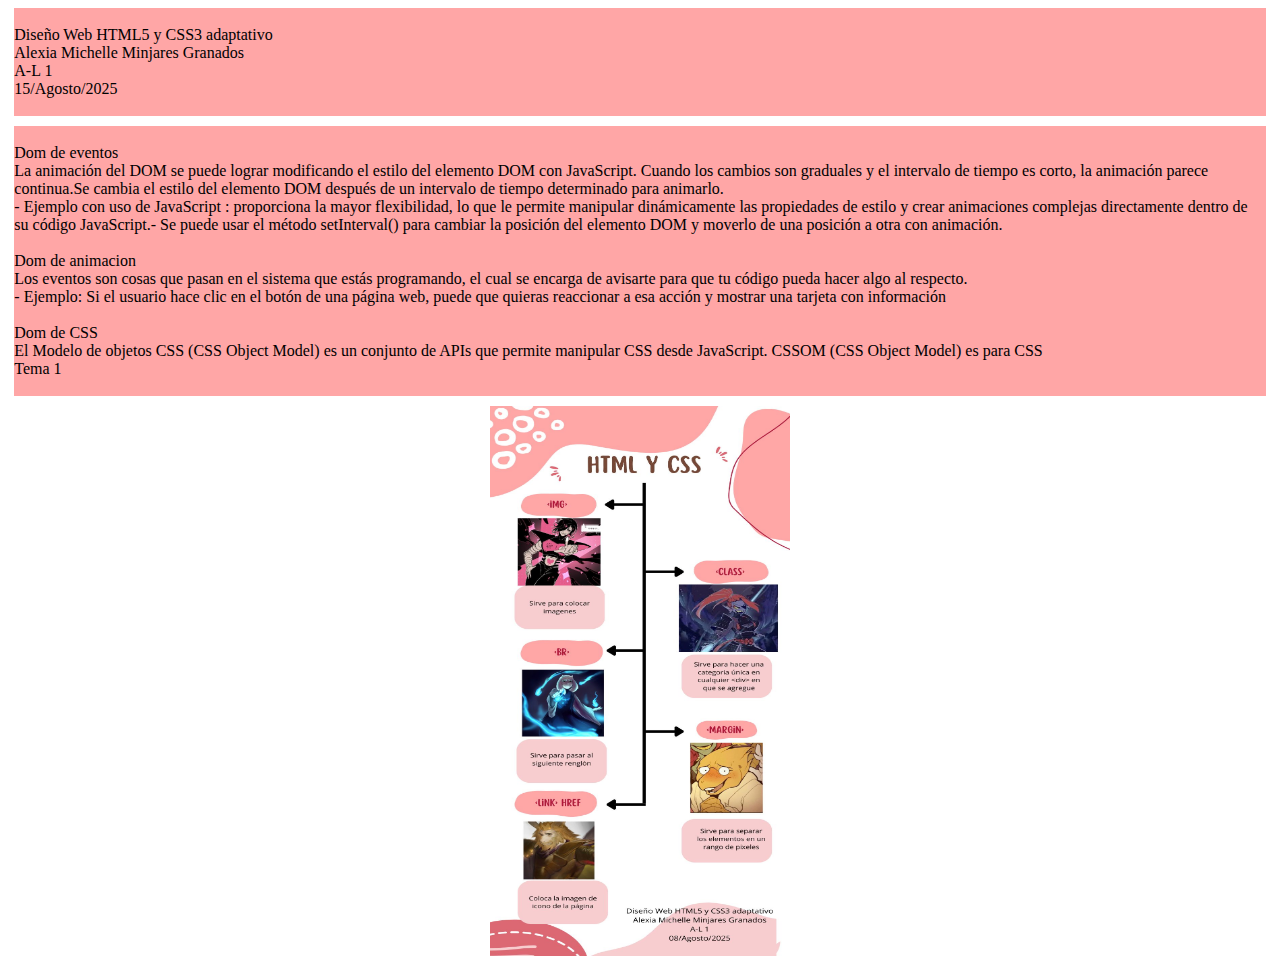
<file: intex.html>
<!DOCTYPE html>
<html lang="es">
<head>
    <meta charset="UTF-8">
    <meta name="viewport" content="width=device-width, initial-scale=1.0">
    <title>Bitacora Alexia</title>
    <style>
        .contenedor{
            width: 99%;
            height: 80%;
            background-color: #ffa6a6;
            display: block;
            margin-bottom: 10px;
            margin-left: auto;
            margin-right: auto;
        }
    </style>
</head>
<body>
    <div class="contenedor">
        <br>Diseño Web HTML5 y CSS3 adaptativo<br>
        Alexia Michelle Minjares Granados<br>
        A-L 1<br>
        15/Agosto/2025<br><br>
    </div>
    
    <div class="contenedor">
        <br>Dom de eventos<br>
        La animación del DOM se puede lograr modificando el estilo del elemento DOM con JavaScript. Cuando los cambios son graduales y el intervalo de tiempo es corto, la animación parece continua.​
Se cambia el estilo del elemento DOM después de un intervalo de tiempo determinado para animarlo.<br>
         - Ejemplo con uso de JavaScript : proporciona la mayor flexibilidad, lo que le permite manipular dinámicamente las propiedades de estilo y crear animaciones complejas directamente dentro de su código JavaScript.​
- Se puede usar el método setInterval() para cambiar la posición del elemento DOM y moverlo de una posición a otra con animación.<br><br>

        Dom de animacion<br>
        Los eventos son cosas que pasan en el sistema que estás programando, el cual se encarga de avisarte para que tu código pueda hacer algo al respecto.<br>
         - Ejemplo: Si el usuario hace clic en el botón de una página web, puede que quieras reaccionar a esa acción y mostrar una tarjeta con información<br><br>

        Dom de CSS<br>
        El Modelo de objetos CSS (CSS Object Model) es un conjunto de APIs que permite manipular CSS desde JavaScript.
CSSOM (CSS Object Model) es para CSS<br>
        Tema 1<br><br>
    </div>
    <center><img src="img/Temas previos.jpg" width="300" height="550"></center>
</body>
</html>
</file>
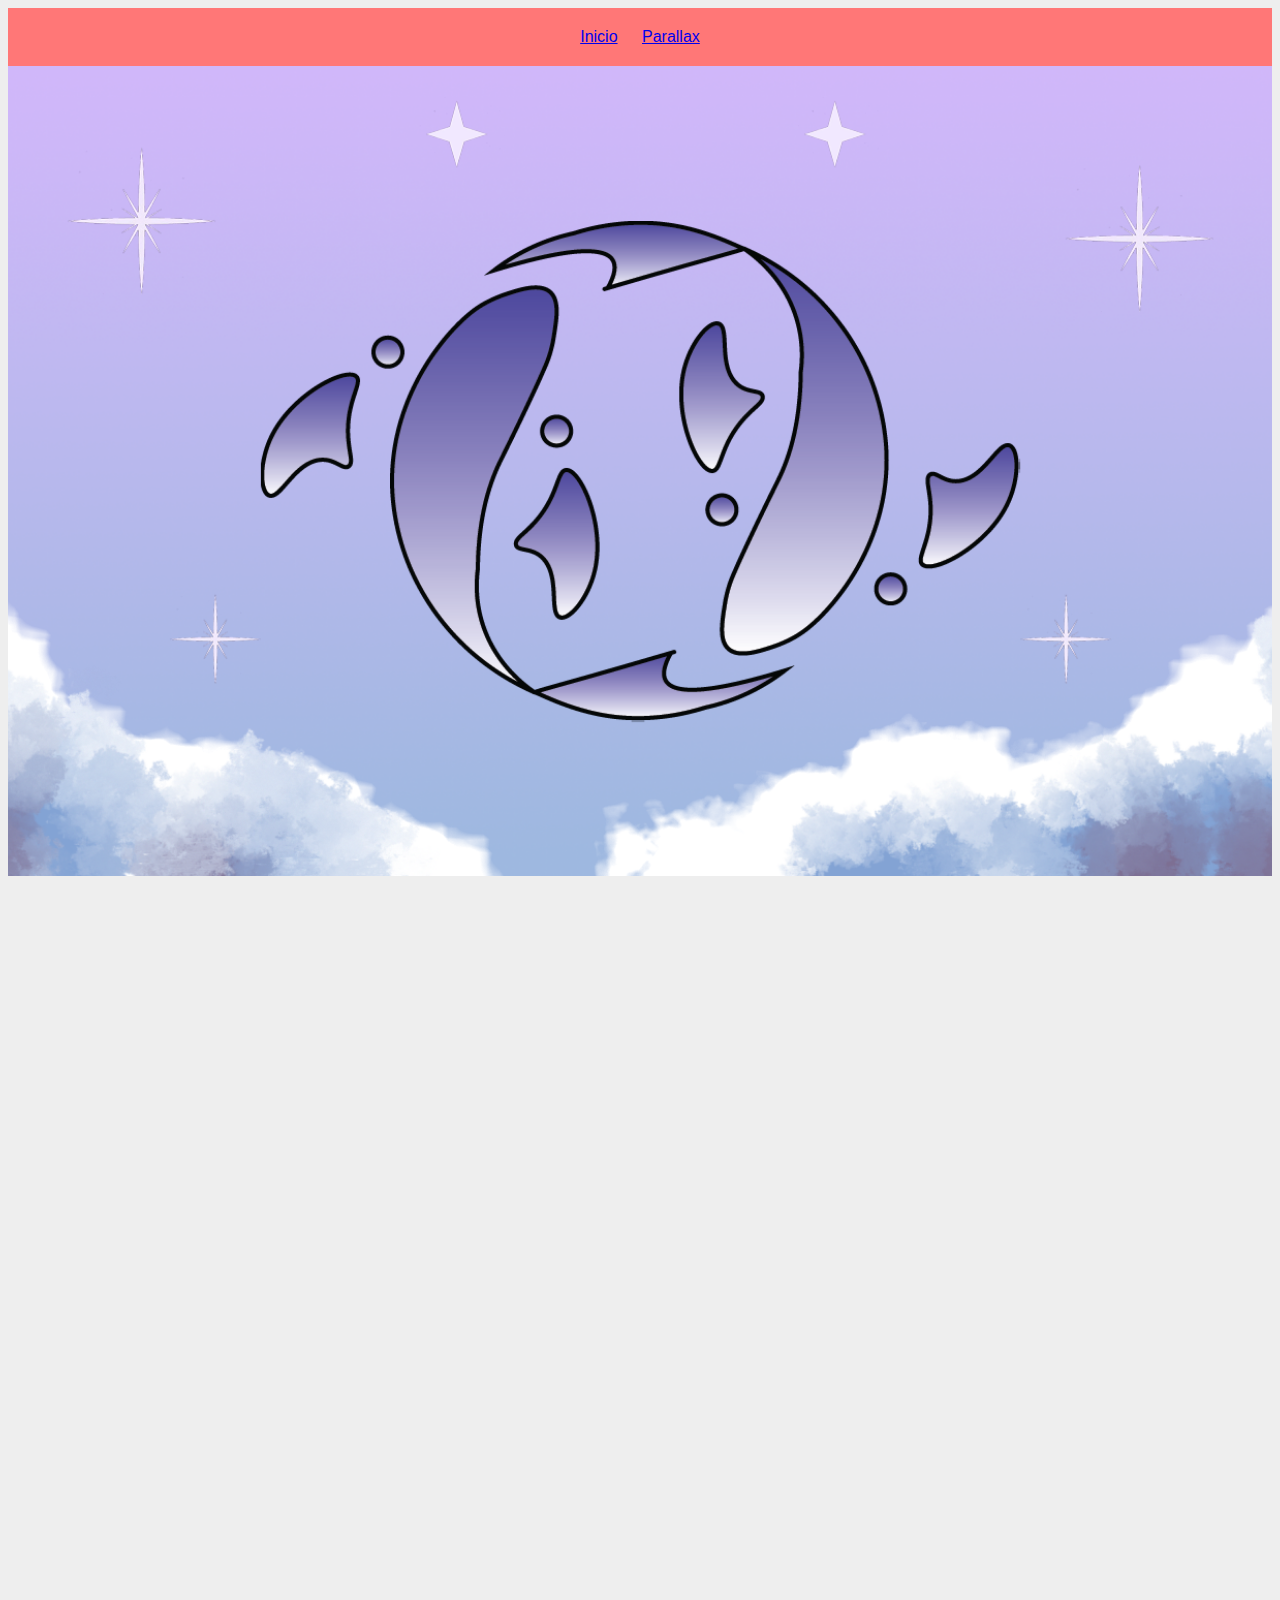
<file: Parallax.html>
<!DOCTYPE html>
<html lang="es">
<head>
  <meta charset="UTF-8">
  <meta name="viewport" content="width=device-width, initial-scale=1.0">
  <title>Parallax Interno</title>
  <style>
    * {
      margin: 10;
      padding: 10;
      box-sizing: border-box;
    }

    body {
      font-family: Arial, sans-serif;
      background: #eee;
      height: 200vh;
    }

    @property --maria {
            syntax: "<color>";
            inherits: true;
            initial-value: #ffa6a6;
        }
 
        @property --tamaño{
            syntax: "<length>";
            inherits: false;
            initial-value: 20px;
        }
        nav {
            background-color: #ff7777;
            color: aliceblue;
            padding: 20px;
            position: sticky;
            overflow: hidden;
            top: 0;
        }
        nav ul {
            list-style: none;
            padding: 0;
            margin: 0;
            text-align: center;
       
        }
 
        nav ul li{
            display: inline;
            margin: 10px;
        }

    .parallax-container {
      position: relative;
      height: 90vh;
      overflow: hidden;
    }

    .layer {
      position: absolute;
      top: 0;
      left: 0;
      width: 100%;
      height: 100%;
      background-position: center;
      background-size: cover;
      will-change: transform;
    }

    .layer1 {
      background-image: url("img/Cielo.png");
      z-index: 1;
    }
    
     .layer2 {
      background-image: url("img/Estrellas.png");
      z-index: 2;
      
    }

    .layer3 {
      background-image: url("img/Logo.png");
      z-index: 3;
    }

    .layer4 {
      background-image: url("img/Nubes.png");
      z-index: 4;
    }
    @media (max-width: 768px) {
      body {
        height: auto;
      }
      .parallax-container {
        height: 30vh; /* reduce la altura en tablet */
      }
      .layer1 {
        background-size: contain; /* ajusta nubes */
        background-repeat: no-repeat;
      }
      .layer2 {
        background-size: contain; /* ajusta nubes */
        background-repeat: no-repeat;
      }
      .layer3 {
        background-size: 60%; /* logo más pequeño */
        background-repeat: no-repeat;
      }
      .layer4 {
        background-size: contain; /* ajusta nubes */
        background-repeat: no-repeat;
      }
    }

  </style>
</head>
<body>
  <nav>
        <ul>
            <li><a href="index.html">Inicio</a></li>
            <li><a href="Parallax.html">Parallax</a></li>
        </ul>
    </nav>
  
  <div class="parallax-container">
    <div class="layer layer1" data-speed="0.2"></div>
    <div class="layer layer2" data-speed="2.0"></div>
    <div class="layer layer3" data-speed="1.0"></div>
    <div class="layer layer4" data-speed="0.5"></div>
  </div>

  <script>
    const layers = document.querySelectorAll(".layer, .layer2 img");

    window.addEventListener("scroll", () => {
      let scrollY = window.scrollY;
      layers.forEach(layer => {
        const speed = layer.getAttribute("data-speed");
        if (speed) {
          layer.style.transform = `translateY(${scrollY * speed}px)`;
        }
      });
    });
  </script>

</body>
</html>
</file>
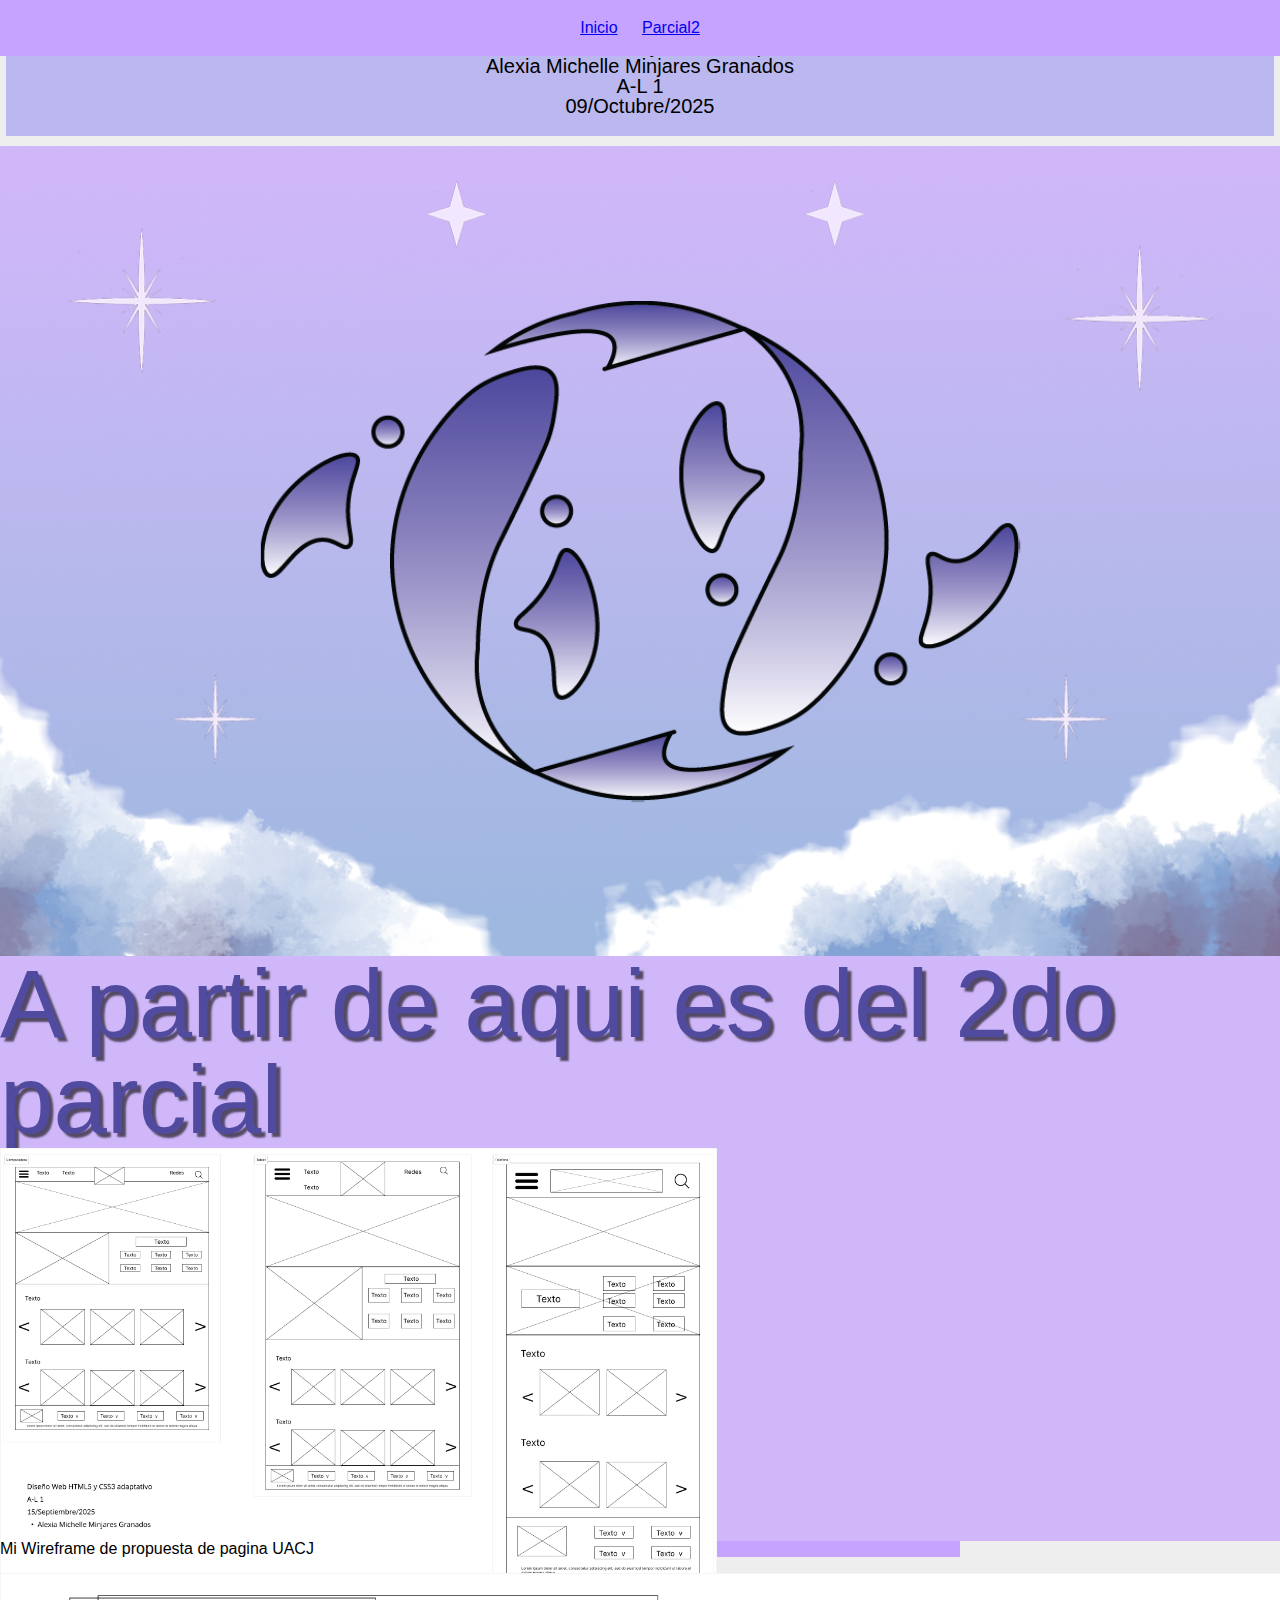
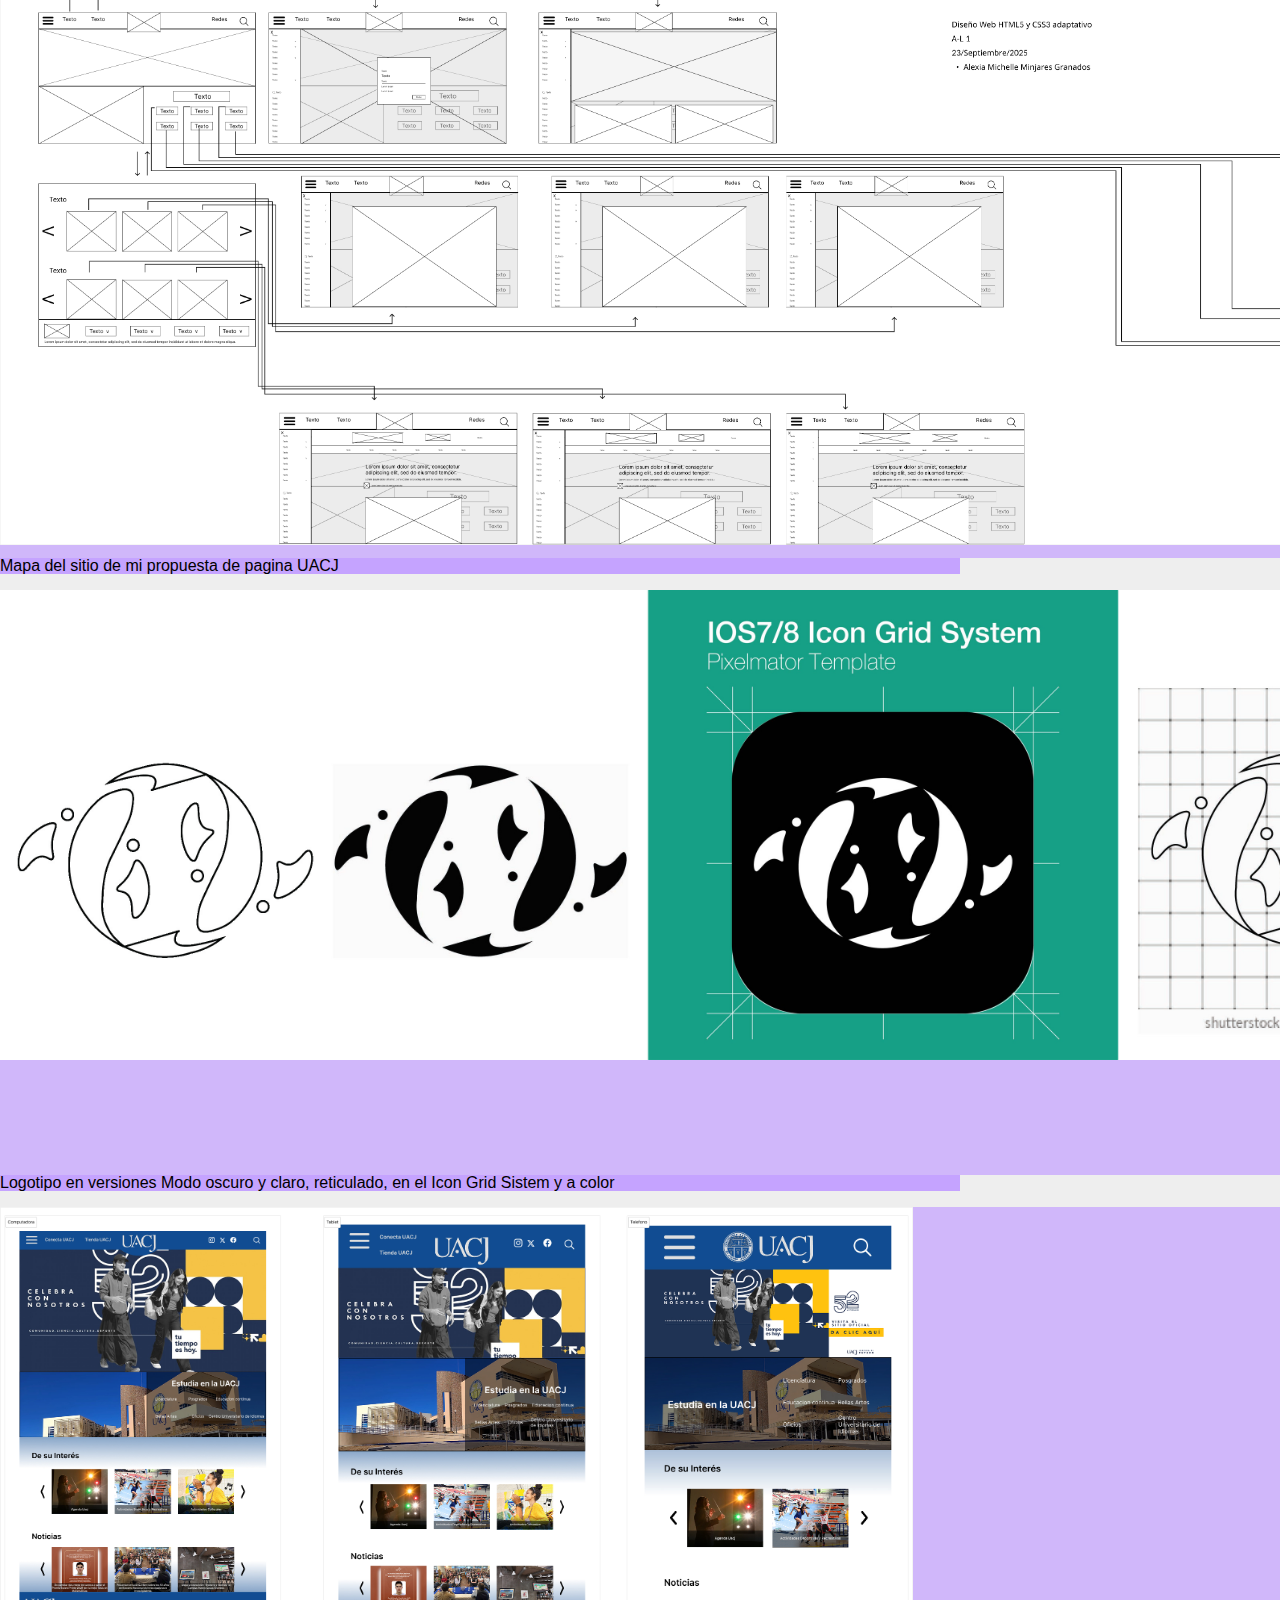
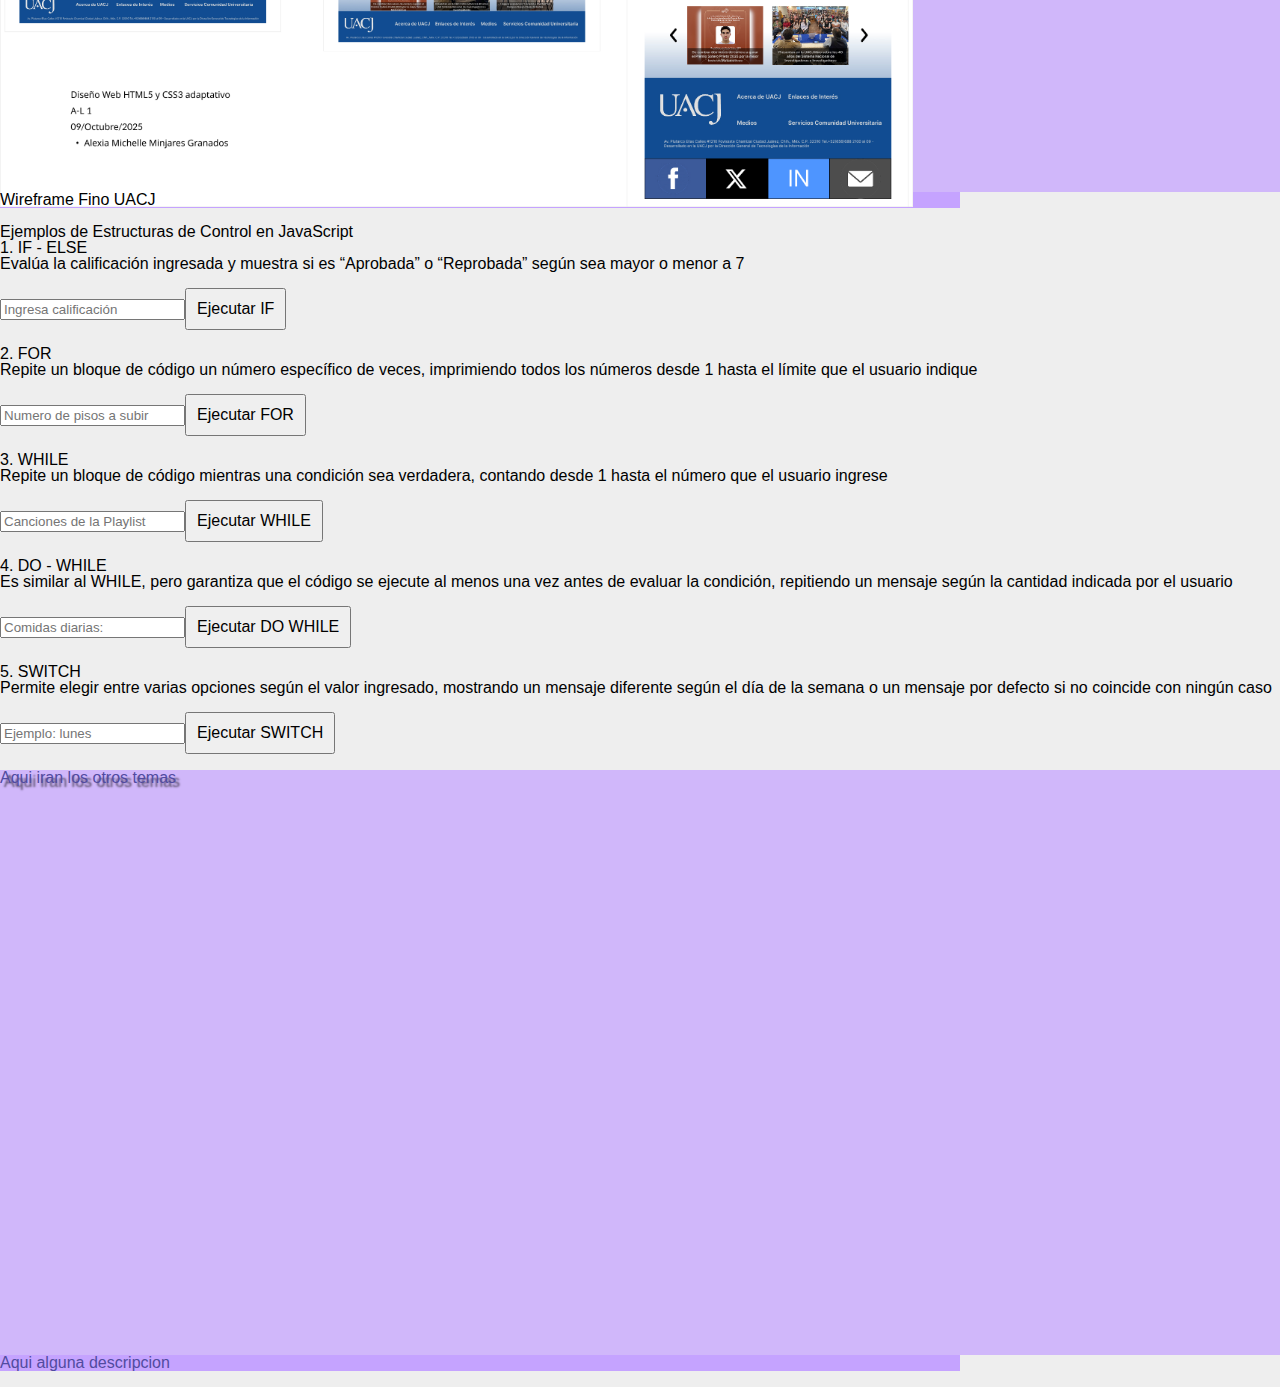
<file: Parcial2.html>
<!DOCTYPE html>
<html lang="es">
<head>
  <meta charset="UTF-8">
  <meta name="viewport" content="width=device-width, initial-scale=1.0">
  <title>Parallax Interno</title>
  <link rel="stylesheet" href="reset.css">
    <link rel="stylesheet" href="style.css">
</head>
<body>
  <nav>
        <ul>
            <li><a href="index.html">Inicio</a></li>
            <li><a href="Parcial2.html">Parcial2</a></li>
        </ul>
    </nav>
    <center><div class="otro">
        <h6><br>Diseño Web HTML5 y CSS3 adaptativo<br>
        Alexia Michelle Minjares Granados<br>
        A-L 1<br>
        09/Octubre/2025<br><br></h6>
    </div></center>
  
  <div class="parallax-container">
    <div class="layer layer1" data-speed="0.2"></div>
    <div class="layer layer2" data-speed="2.0"></div>
    <div class="layer layer3" data-speed="1.0"></div>
    <div class="layer layer4" data-speed="0.5"></div>
  </div>

  <script>
    const layers = document.querySelectorAll(".layer, .layer2 img");

    window.addEventListener("scroll", () => {
      let scrollY = window.scrollY;
      layers.forEach(layer => {
        const speed = layer.getAttribute("data-speed");
        if (speed) {
          layer.style.transform = `translateY(${scrollY * speed}px)`;
        }
      });
    });
  </script>
<div class="vh">
        <h2 class="tx1 diferente sombra">A partir de aqui es del 2do parcial
        <br><img src="img/Wireframes Uacj.jpg" alt="Conferencia IA" height="500" >
        </h2>
    </div>
    <div class="vw">Mi Wireframe de propuesta de pagina UACJ</div><br>
</body>
<div class="vh">
        <img src="img/Mapa de la pagina.jpg"  width="1880px">
    </div>
    <div class="vw">Mapa del sitio de mi propuesta de pagina UACJ</div><br>

  <div class="vh">
        <img src="img/Logo icon grid sistem.jpg" alt="Wireframe Fino UACJ" height="470">
    </div>
    <div class="vw">
      Logotipo en versiones Modo oscuro y claro, reticulado, en el Icon Grid Sistem y a color
    </div><br>

    <div class="vh">
        <img src="img/Wireframes Fino Uacj.jpg" alt="Wireframe Fino UACJ" height="600">
    </div>
    <div class="vw">
      Wireframe Fino UACJ
    </div><br>



  <script>
    //Este es un comentario
    console.log("El Script se está ejecutando");
    document.write("<h2>Ejemplos de Estructuras de Control en JavaScript</h2>");

    // IF - ELSE
    document.write("<h3>1. IF - ELSE</h3>");
    document.write("Evalúa la calificación ingresada y muestra si es “Aprobada” o “Reprobada” según sea mayor o menor a 7<br><br>" );
    document.write('<input type="number" step="0.1" id="calificacion" placeholder="Ingresa calificación">');
    document.write('<button onclick="evaluarIf()">Ejecutar IF</button><br><br>');

    // FOR
    document.write("<h3>2. FOR</h3>");
    document.write("Repite un bloque de código un número específico de veces, imprimiendo todos los números desde 1 hasta el límite que el usuario indique<br><br>");
    document.write('<input type="number" id="limiteFor" placeholder="Numero de pisos a subir">');
    document.write('<button onclick="ejecutarFor()">Ejecutar FOR</button><br><br>');

    // WHILE
    document.write("<h3>3. WHILE</h3>");
    document.write("Repite un bloque de código mientras una condición sea verdadera, contando desde 1 hasta el número que el usuario ingrese<br><br>");
    document.write('<input type="number" id="limiteWhile" placeholder="Canciones de la Playlist">');
    document.write('<button onclick="ejecutarWhile()">Ejecutar WHILE</button><br><br>');

    // DO - WHILE
    document.write("<h3>4. DO - WHILE</h3>");
    document.write("Es similar al WHILE, pero garantiza que el código se ejecute al menos una vez antes de evaluar la condición, repitiendo un mensaje según la cantidad indicada por el usuario<br><br>");
    document.write('<input type="number" id="limiteDoWhile" placeholder="Comidas diarias:">');
    document.write('<button onclick="ejecutarDoWhile()">Ejecutar DO WHILE</button><br><br>');

    // SWITCH
    document.write("<h3>5. SWITCH</h3>");
    document.write("Permite elegir entre varias opciones según el valor ingresado, mostrando un mensaje diferente según el día de la semana o un mensaje por defecto si no coincide con ningún caso<br><br>");
    document.write('<input type="text" id="dia" placeholder="Ejemplo: lunes">');
    document.write('<button onclick="evaluarSwitch()">Ejecutar SWITCH</button><br><br>');

    //Estructuras de control
    function agregarResultado(texto) {
        document.getElementById("resultados").innerHTML += texto + "<br>";
    }

    function evaluarIf() {
        var calificacion = parseFloat(document.getElementById("calificacion").value);

        if (isNaN(calificacion)) {
            agregarResultado("Por favor, ingresa una calificación válida.");
            return;
        }

        if (calificacion >= 7) {
            console.log("Aprobada");
            agregarResultado("<b>IF-ELSE:</b> Aprobada");
        } else {
            console.log("Reprobada");
            agregarResultado("<b>IF-ELSE:</b> Reprobada");
        }
    }

    function ejecutarFor() {
        var limite = parseInt(document.getElementById("limiteFor").value);

        if (isNaN(limite) || limite < 0 ) {
            agregarResultado("Para bajar use el otro elevador");
            return;
        }

        agregarResultado("<b>FOR:</b>");
        for (var i = 1; i <= limite; i++) {
            console.log("Piso: " + i);
            agregarResultado("Piso " + i);
        }
    }

    function ejecutarWhile() {
        var limite = parseInt(document.getElementById("limiteWhile").value);
        var contador = 1;

        if (isNaN(limite) || limite < 1) {
            agregarResultado("Playlist vacia");
            return;
        }

        agregarResultado("<b>WHILE:</b>");
        while (contador <= limite) {
            console.log("Cancion " + contador);
            agregarResultado("Cancion " + contador);
            contador++;
        }
    }

    function ejecutarDoWhile() {
        var limite = parseInt(document.getElementById("limiteDoWhile").value);
        var n = 1;

        if (isNaN(limite) || limite < 1) {
            agregarResultado("Come!");
            return;
        }

        agregarResultado("<b>DO WHILE:</b>");
        do {
            console.log("Veces que haz comido: " + n) ;
            agregarResultado("Veces que haz comido: " + n);
            n++;
        } while (n <= limite);
    }

    function evaluarSwitch() {
        var dia = document.getElementById("dia").value.toLowerCase();

        agregarResultado("<b>SWITCH:</b>");
        switch (dia) {
            case "lunes":
            case "Lunes":
                console.log("Trabajas de 11:00 a 19:00");
                agregarResultado("Trabajas de 11:00 a 19:00");
                break;
            case "miércoles":
            case "miercoles":
            case "Miércoles":
            case "Miercoles":
                console.log("Trabajas de 11:00 a 19:00");
                agregarResultado("Trabajas de 11:00 a 19:00");
                break;
            case "viernes":
            case "Viernes":
                console.log("Trabajas de 11:00 a 19:00");
                agregarResultado("Trabajas de 11:00 a 19:00");
                break;
            default:
                console.log("No trabajas");
                agregarResultado("No trabajas");
                break;
        }
    }
    //Mostrar resultados
    document.write('<div id="resultados"></div>');
</script>




    <div class="vh">
        <h2 class="tx1 sombra">Aqui iran los otros temas</h2>
    </div>
    <div class="vw">
      <h2 class="tx1">Aqui alguna descripcion</h2>
    </div><br>
</html>
</file>
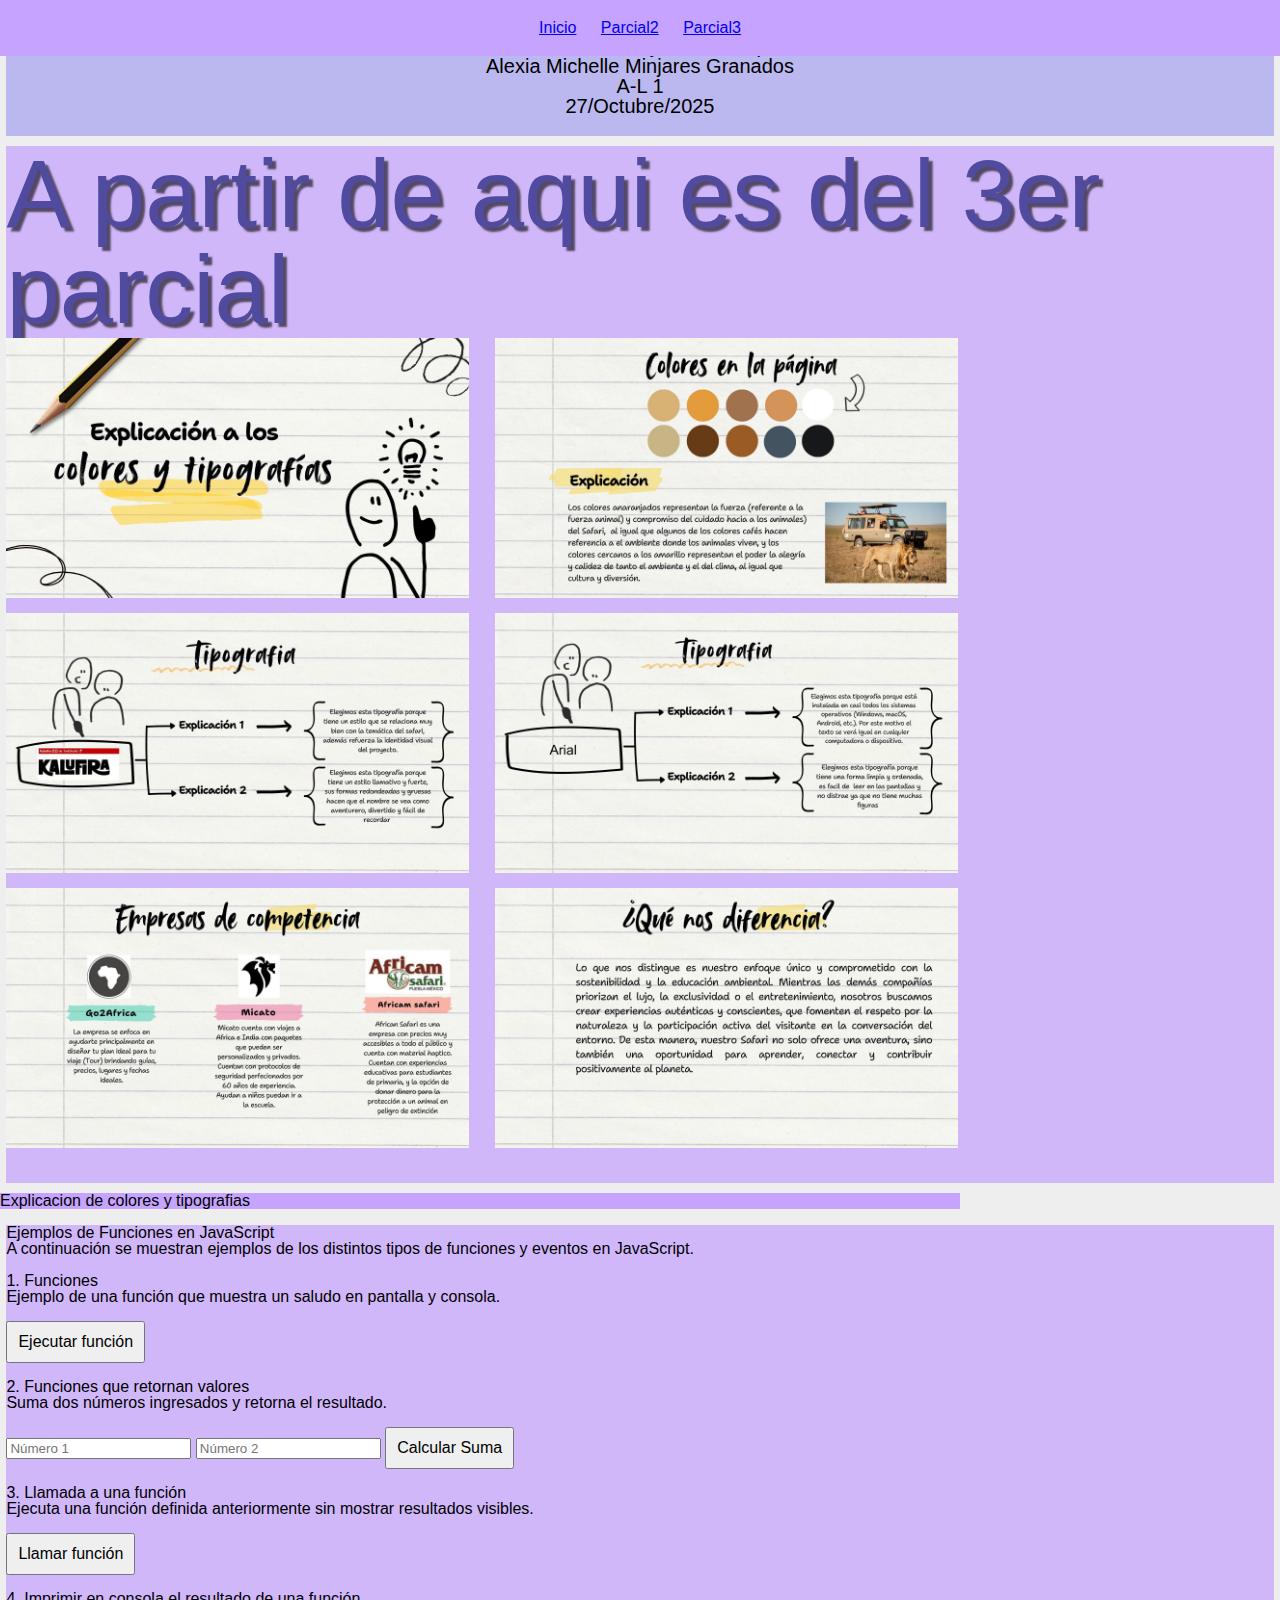
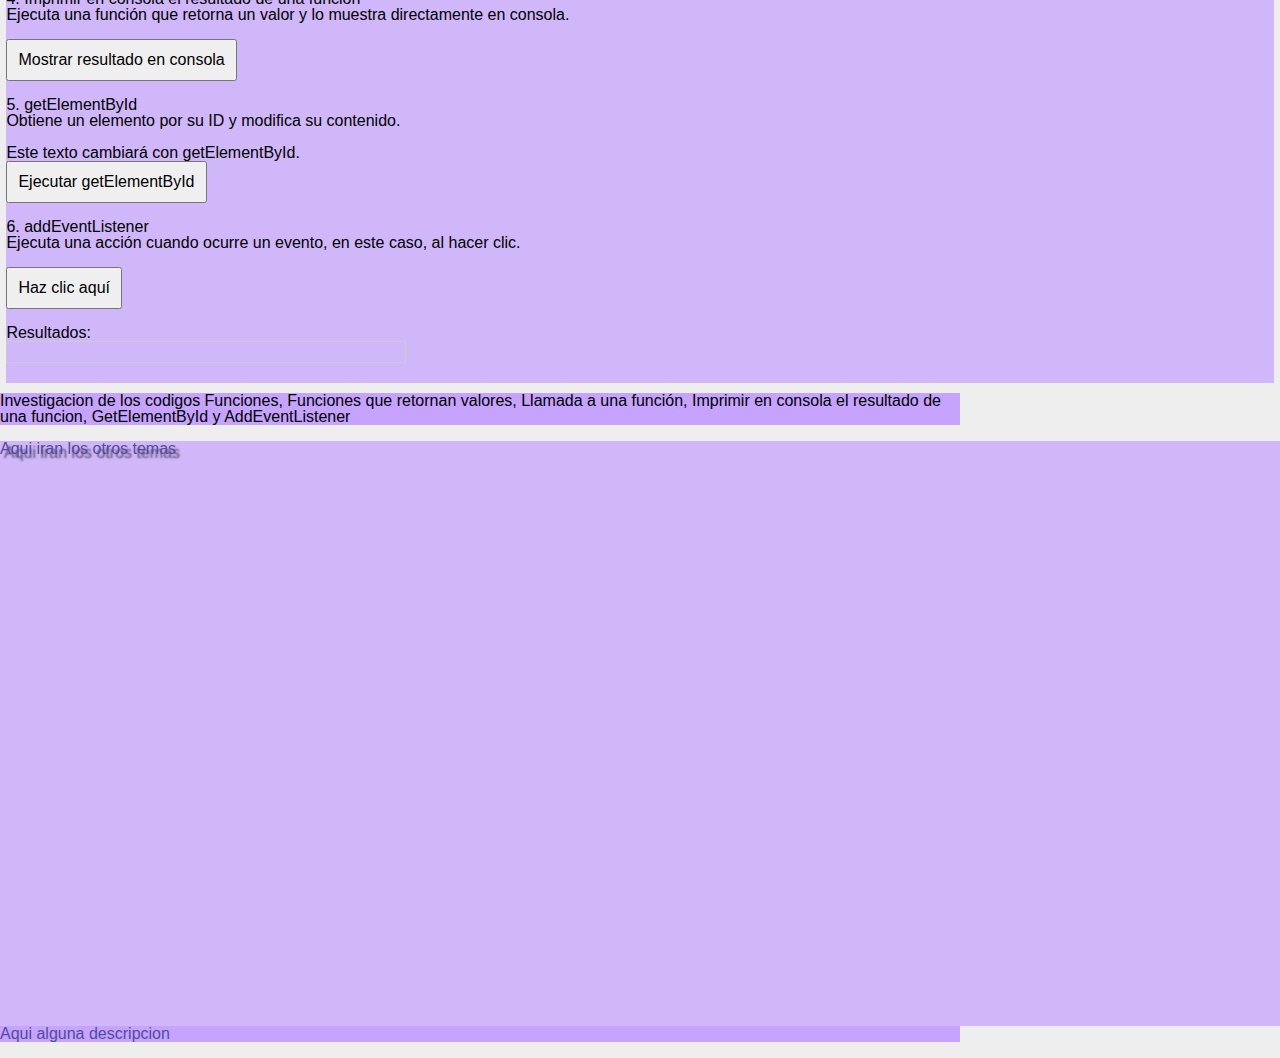
<file: Parcial3.html>
<!DOCTYPE html>
<html lang="es">
<head>
  <meta charset="UTF-8">
  <meta name="viewport" content="width=device-width, initial-scale=1.0">
  <title>Parallax Interno</title>
  <link rel="stylesheet" href="reset.css">
    <link rel="stylesheet" href="style.css">
    <link rel="stylesheet" href="https://necolas.github.io/normalize.css/8.0.1/normalize.css">
</head>
<body>
  <nav>
        <ul>
            <li><a href="index.html">Inicio</a></li>
            <li><a href="Parcial2.html">Parcial2</a></li>
            <li><a href="Parcial3.html">Parcial3</a></li>
        </ul>
    </nav>
    <center><div class="otro">
        <h6><br>Diseño Web HTML5 y CSS3 adaptativo<br>
        Alexia Michelle Minjares Granados<br>
        A-L 1<br>
        27/Octubre/2025<br><br></h6>
    </div></center>
  
<div class="contenedor">
        <h2 class="tx1 diferente sombra">A partir de aqui es del 3er parcial
        <br><img src="img/P1.jpg" alt="Conferencia IA" height="260" >
        <img src="img/P2.jpg" alt="Conferencia IA" height="260" >
        <img src="img/P3.jpg" alt="Conferencia IA" height="260" >
        <img src="img/P4.jpg" alt="Conferencia IA" height="260" >
        <img src="img/P5.jpg" alt="Conferencia IA" height="260" >
        <img src="img/P6.jpg" alt="Conferencia IA" height="260" >
        </h2>
    </div>
    <div class="vw">Explicacion de colores y tipografias</div><br>
</body>

    
    <div class="contenedor">
      
  <script>
    console.log("El Script se está ejecutando");
    document.write("<h2>Ejemplos de Funciones en JavaScript</h2>");
    document.write("A continuación se muestran ejemplos de los distintos tipos de funciones y eventos en JavaScript.<br><br>");

    // 1️⃣ FUNCIONES
    document.write("<h3>1. Funciones</h3>");
    document.write("Ejemplo de una función que muestra un saludo en pantalla y consola.<br><br>");
    document.write('<button onclick="ejecutarFuncion()">Ejecutar función</button><br><br>');

    // 2️⃣ FUNCIONES QUE RETORNAN VALORES
    document.write("<h3>2. Funciones que retornan valores</h3>");
    document.write("Suma dos números ingresados y retorna el resultado.<br><br>");
    document.write('<input type="number" id="num1" placeholder="Número 1"> ');
    document.write('<input type="number" id="num2" placeholder="Número 2"> ');
    document.write('<button onclick="ejecutarSuma()">Calcular Suma</button><br><br>');

    // 3️⃣ LLAMADA A UNA FUNCIÓN
    document.write("<h3>3. Llamada a una función</h3>");
    document.write("Ejecuta una función definida anteriormente sin mostrar resultados visibles.<br><br>");
    document.write('<button onclick="llamarFuncion()">Llamar función</button><br><br>');

    // 4️⃣ IMPRIMIR EN CONSOLA EL RESULTADO DE UNA FUNCIÓN
    document.write("<h3>4. Imprimir en consola el resultado de una función</h3>");
    document.write("Ejecuta una función que retorna un valor y lo muestra directamente en consola.<br><br>");
    document.write('<button onclick="imprimirEnConsola()">Mostrar resultado en consola</button><br><br>');

    // 5️⃣ GETELEMENTBYID
    document.write("<h3>5. getElementById</h3>");
    document.write("Obtiene un elemento por su ID y modifica su contenido.<br><br>");
    document.write('<p id="mensaje">Este texto cambiará con getElementById.</p>');
    document.write('<button onclick="cambiarTexto()">Ejecutar getElementById</button><br><br>');

    // 6️⃣ ADDEVENTLISTENER
    document.write("<h3>6. addEventListener</h3>");
    document.write("Ejecuta una acción cuando ocurre un evento, en este caso, al hacer clic.<br><br>");
    document.write('<button id="botonEvento">Haz clic aquí</button><br><br>');

    // Contenedor de resultados
    document.write("<h3>Resultados:</h3>");
    document.write('<div id="resultados" style="border:1px solid #ccc; padding:10px; width:400px;"></div>');

    // ---------------- FUNCIONES ----------------
    function agregarResultado(texto) {
      document.getElementById("resultados").innerHTML += texto + "<br>";
    }

    // 1️⃣ Funciones
    function saludo() {
      console.log("¡Hola mundo!");
      agregarResultado("1. Funciones: ¡Hola mundo!");
    }
    function ejecutarFuncion() {
      saludo();
    }

    // 2️⃣ Funciones que retornan valores
    function sumar(a, b) {
      return a + b;
    }
    function ejecutarSuma() {
      let n1 = parseFloat(document.getElementById("num1").value);
      let n2 = parseFloat(document.getElementById("num2").value);

      if (isNaN(n1) || isNaN(n2)) {
        agregarResultado("Por favor, ingresa dos números válidos.");
        return;
      }

      let resultado = sumar(n1, n2);
      agregarResultado("2. Funciones que retornan valores: " + resultado);
    }

    // 3️⃣ Llamada a una función
    function ejemploLlamada() {
      console.log("La función 'ejemploLlamada' fue llamada correctamente.");
    }
    function llamarFuncion() {
      ejemploLlamada();
      agregarResultado("3. Llamada a una función: Ring Ring'.");
    }

    // 4️⃣ Imprimir en consola el resultado de una función
    function obtenerMensaje() {
      return "Este es el mensaje retornado por la función.";
    }
    function imprimirEnConsola() {
      let mensaje = obtenerMensaje();
      console.log("Resultado de la función:", mensaje);
      agregarResultado("4. Imprimir en consola el resultado de una función: Esta es la impresion de la función.");
    }

    // 5️⃣ getElementById
    function cambiarTexto() {
      let parrafo = document.getElementById("mensaje");
      parrafo.textContent = "El texto ha sido modificado correctamente con getElementById.";
      agregarResultado("5. getElementById: Se cambió el color de la bitacora a morado");
    }

    // 6️⃣ addEventListener
    window.onload = function() {
      let boton = document.getElementById("botonEvento");
      boton.addEventListener("click", function() {
        agregarResultado("Evento detectado con addEventListener: hiciste clic en el botón.");
        console.log("Evento 'click' detectado con addEventListener.");
      });
    };
    //Mostrar resultados
    document.write('<div id="resultados"></div>');
  </script>

    </div>
    <div class="vw">
      Investigacion de los codigos Funciones, Funciones que retornan valores, Llamada a una función, Imprimir en consola el resultado de una funcion, GetElementById y AddEventListener
    </div><br>

    <div class="vh">
        <h2 class="tx1 sombra">Aqui iran los otros temas</h2>
    </div>
    <div class="vw">
      <h2 class="tx1">Aqui alguna descripcion</h2>
    </div><br>
</html>
</file>
<file: style.css>
* {
      margin: 10;
      padding: 10;
      box-sizing: border-box;
    }
    button{
            padding: 10px;
            font-size: 1em;
            cursor: pointer;
        }
    body {
      font-family: Arial, sans-serif;
      background: #eee;
      height: 200vh;
    }

    .parallax-container {
      position: relative;
      height: 90vh;
      overflow: hidden;
    }

    .layer {
      position: absolute;
      top: 0;
      left: 0;
      width: 100%;
      height: 100%;
      background-position: center;
      background-size: cover;
      will-change: transform;
    }

    .layer1 {
      background-image: url("img/Cielo.png");
      z-index: 1;
    }
    
     .layer2 {
      background-image: url("img/Estrellas.png");
      z-index: 2;
      
    }

    .layer3 {
      background-image: url("img/Logo.png");
      z-index: 3;
    }

    .layer4 {
      background-image: url("img/Nubes.png");
      z-index: 4;
    }
    @media (max-width: 768px) {
      body {
        height: auto;
      }
      .parallax-container {
        height: 30vh; /* reduce la altura en tablet */
      }
      .layer1 {
        background-size: contain; /* ajusta nubes */
        background-repeat: no-repeat;
      }
      .layer2 {
        background-size: contain; /* ajusta nubes */
        background-repeat: no-repeat;
      }
      .layer3 {
        background-size: 60%; /* logo más pequeño */
        background-repeat: no-repeat;
      }
      .layer4 {
        background-size: contain; /* ajusta nubes */
        background-repeat: no-repeat;
      }
    }
@property --maria {
            syntax: "<color>";
            inherits: true;
            initial-value: #d0b7fa;
        }
 
        @property --tamaño{
            syntax: "<length>";
            inherits: false;
            initial-value: 20px;
        }
        nav {
            background-color: #c5a3ff;
            color: aliceblue;
            padding: 20px;
            position: sticky;
            overflow: hidden;
            top: 0;
        }
        nav ul {
            list-style: none;
            padding: 0;
            margin: 0;
            text-align: center;
       
        }
 
        nav ul li{
            display: inline;
            margin: 10px;
        }
        h6{
            font-size: var(--tamaño);
        }

        .contenedor{
            width: 99%;
            background-color: var(--maria);
            display: block;
            margin-bottom: 10px;
            margin-left: auto;
            margin-right: auto;
            padding-bottom: 20px;
            border: 10px;
        }
        .otro{
            width: 99%;
            height: 80%;
            background-color: #bab8ee;
            display: block;
            margin-top: -40px;
            margin-bottom: 10px;
            margin-left: auto;
            margin-right: auto;
        }

        .mascara {
            mask-image: url(https://upload.wikimedia.org/wikipedia/commons/thumb/f/fa/Apple_logo_black.svg/500px-Apple_logo_black.svg.png);
            mask-repeat: no-repeat;
        }

        .padre{
            font-size: 20px;
        }
 
        .hijo{
            font-size:2em;
            color: blue;
        }
        .remex{
            font-size: 2rem;
            color: aqua;
        }
        .vh{
            height: 65vh;
            background-color: #d0b7fa;
        }
        .vw{
            width: 75vw;
            background-color: #c5a3ff;
        }
        .h1{
            width: 100px;
            height: 100px;
        }
 
        @media (max-width: 700px){
            nav ul{
                text-align: center;
            }
 
            nav ul li {
                display: block;
                margin: 10px;
            }
        }

        .cajas2{
            height: 65vh;
            background-color: rgb(109, 168, 255);
        }
        

        .cajas{
            height: 65vh;
            background-color: #d0b7fa;
        }
        .h2{
            width: 100px;
            height: 100px;
        }

        @media (max-width: 768px){
            .cajas2{
            color: black;
            background-color: skyblue;
            }
        }
        @media (min-width: 1024px){
            .cajas2{
            color: black;
            background-color: rgb(44, 100, 184);
        }}

        .tx1{
            color: #514ba0;
        }
        .diferente{
            font-size: 6rem;
        }
        .sombra{
            text-shadow: 4px 4px 2px rgba(0,0,0,0.6);
        }
        .flexbox{
            width: 900px;
            height: 400px;
            display: flex;
            flex-direction: row;
            justify-content: center;
            align-items: center;
            width: 80%;
            height: 500px;
            background-color: #c5a3ff;
        }
        .elem{
            padding: 15;
            margin: 20px;
        }
        .Tatua{
            height: 100%;
            width: 15vw;
        }

        .aviso-cookies {
    position: fixed;
    bottom: 50px;
    left: 35%;
    width: 700px;
    height: 130px;
    background-color: white;
    border: 1px solid #ccc;
    padding: 35px;
    border-radius: 5px;
    z-index: 100;
    display: flex;
    align-items: center;
    justify-content: space-between;
    font-family: sans-serif;
    box-shadow: 0 2px 10px rgba(0,0,0,0.1);
}

.aviso-cookies p {
    margin: 0;
    margin-right: 15px;
    flex-grow: 1;
}

.aviso-cookies a {
    margin-right: 15px;
    text-decoration: underline;
    color: #007bff;
}

.aviso-cookies button {
    background-color: #007bff;
    color: white;
    border: none;
    padding: 8px 15px;
    border-radius: 4px;
    cursor: pointer;
}

.aviso-cookies button:hover {
    background-color: #0056b3;
}

.Elbootstrap{
            background-color: #c5a3ff;
            z-index: 100;
        }
</file>
